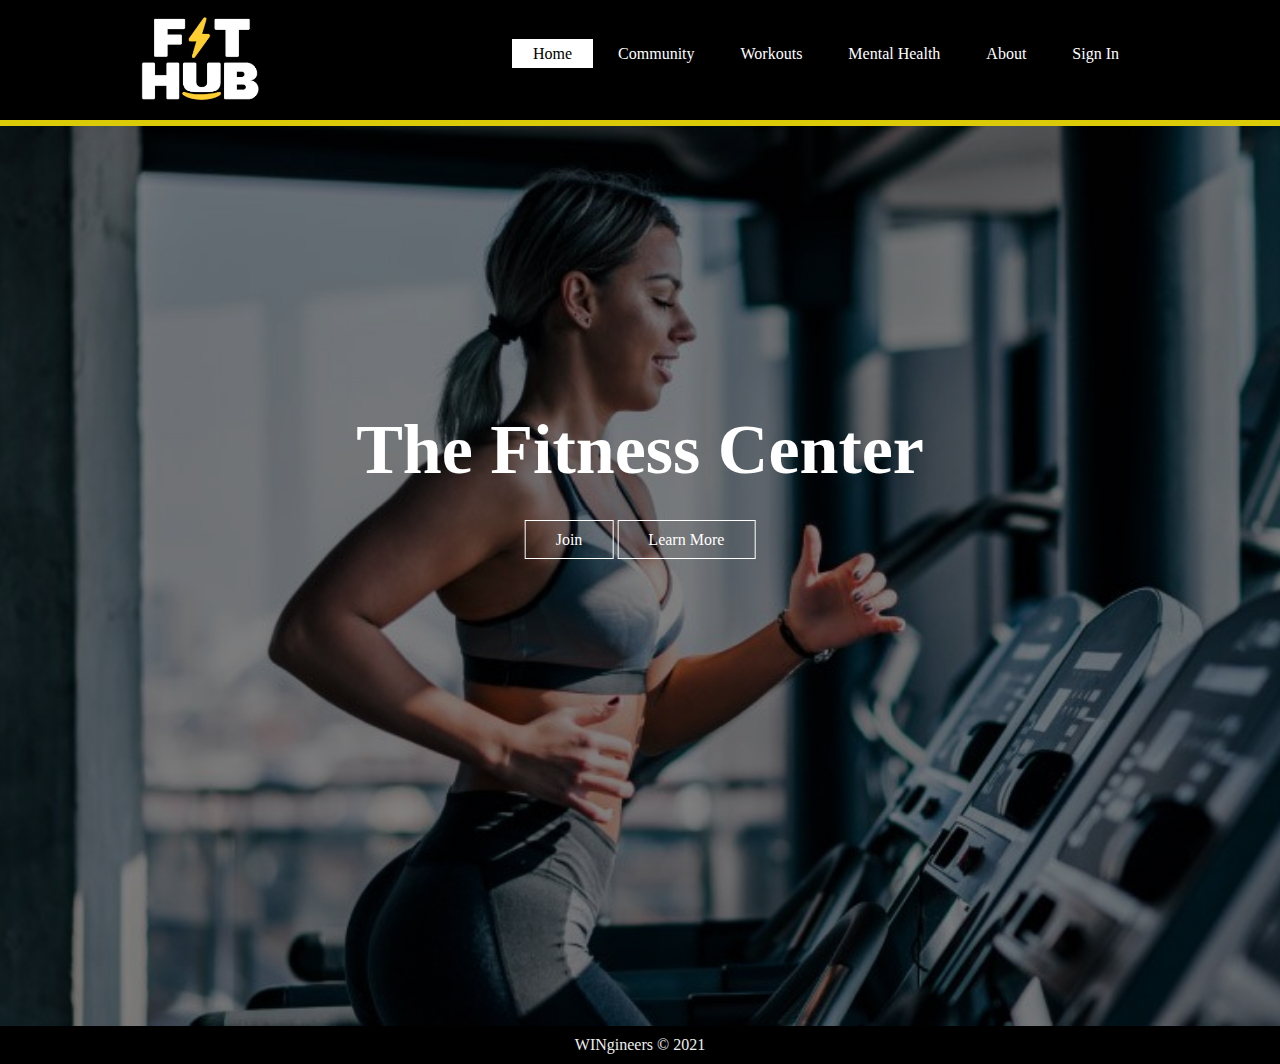
<file: index.html>
<!DOCTYPE html>
<html>
<head>
	<meta name="viewport" content="width=device-width, initial-scale=1">
	<title>FITHUB</title>
	<link rel="stylesheet" type="text/css" href="./css/style.css">
</head>
<body>
	<header>
		<div class="main">
			<div class="logo">
				<img src="./images/logo.png">
			</div>
			<ul>
				<li class="active"><a href="index.html">Home</a></li>
				<li><a href="community.html">Community</a></li>
				<li><a href="workout.html">Workouts</a></li>
				<li><a href="mentalhealth.html">Mental Health</a></li>
				<li><a href="about.html">About</a></li>
				<li><a href="signin.html">Sign In</a></li>
			</ul>
		</div>
		<div class="title">
			<h1>The Fitness Center</h1>
		</div>
	</header>

	<section class="bg">
		<div class="button">
			<a href="signup.html" class="btn">Join</a>
			<a href="about.html" class="btn">Learn More</a>
		</div>
	</section>

	<footer>
		<p>WINgineers &copy; 2021</p>	
	</footer>
	
</body>
</html>
</file>
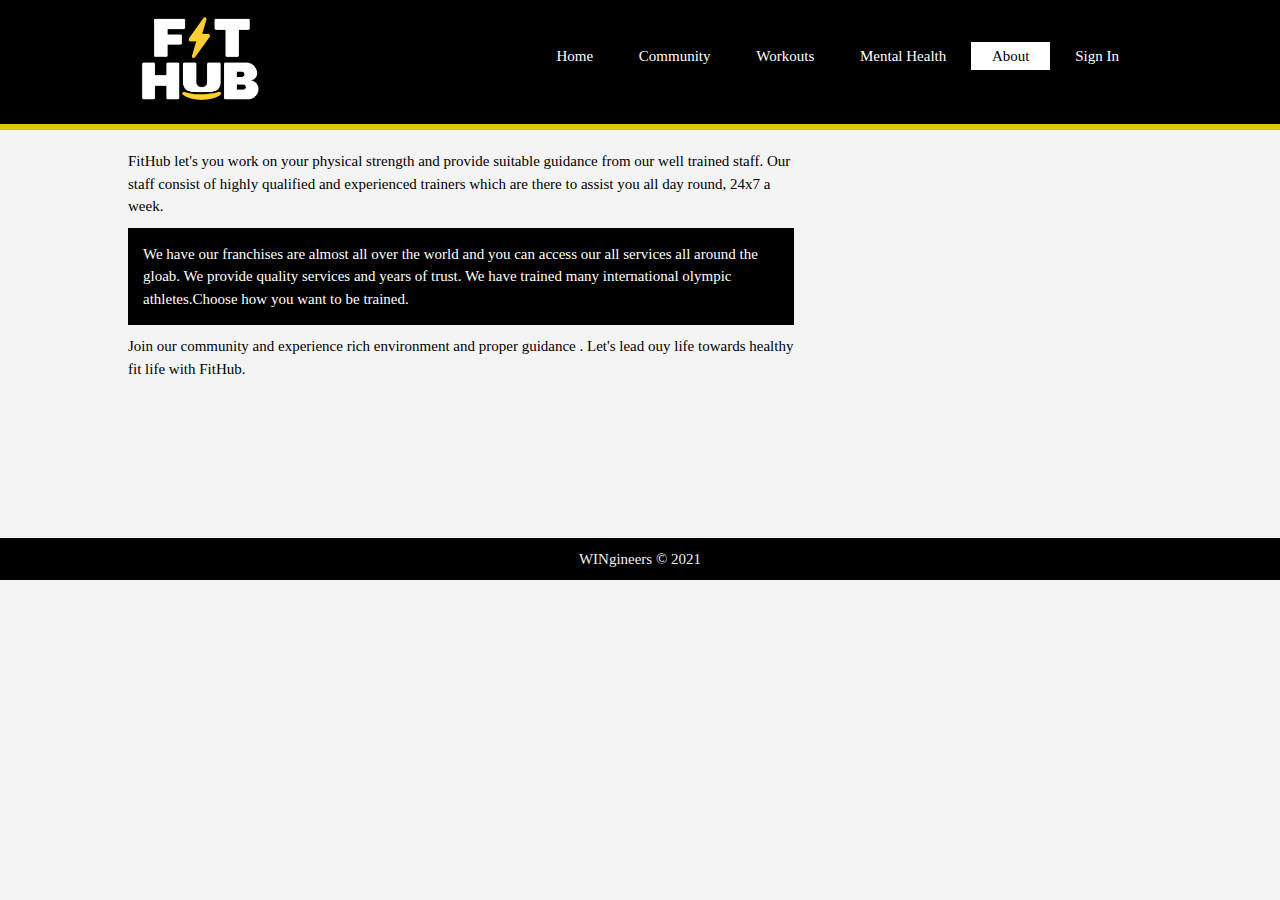
<file: about.html>
<!DOCTYPE html>
<html>
<head>
	<meta name="viewport" content="width=device-width, initial-scale=1">
	<title>FitHub | About</title>
	<link rel="stylesheet" type="text/css" href="./css/style2.css">
</head>
<body>
	<header>
		<div class="main">
			<div class="logo">
				<img src="./images/logo.png">
			</div>
			<ul>
				<li><a href="index.html">Home</a></li>
				<li><a href="community.html">Community</a></li>
				<li><a href="workout.html">Workouts</a></li>
				<li><a href="mentalhealth.html">Mental Health</a></li>
				<li class="active"><a href="about.html">About</a></li>
				<li><a href="signin.html">Sign In</a></li>
			</ul>
		</div>
	</header>

    <section id="main">
        <div class="container">
		<div class="content">
          <article id="main-col">
            <p>
				FitHub let's you work on your physical strength and provide suitable guidance from our well trained staff. Our staff consist of highly qualified and experienced trainers which are there to assist you all day round,
				24x7 a week.
				
            </p>
            <p class="dark">
                We have our franchises are almost all over the world and you can access our all services all around the gloab. We provide quality services and years of trust. We have trained many international olympic athletes.Choose how you want to be trained.
             </p>
			 <p>
 				Join our community and experience rich environment and proper guidance . Let's lead ouy life towards healthy fit life with FitHub.
			 </p>
          </article>
		  </div>
        </div>
    </section>
	  
	<br>
	<br>
	<br>
	<br>
	<br>
	<br>
	<br>
	
	<footer>
		<p>WINgineers &copy; 2021</p>	
	</footer>

</body>
</html>
</file>
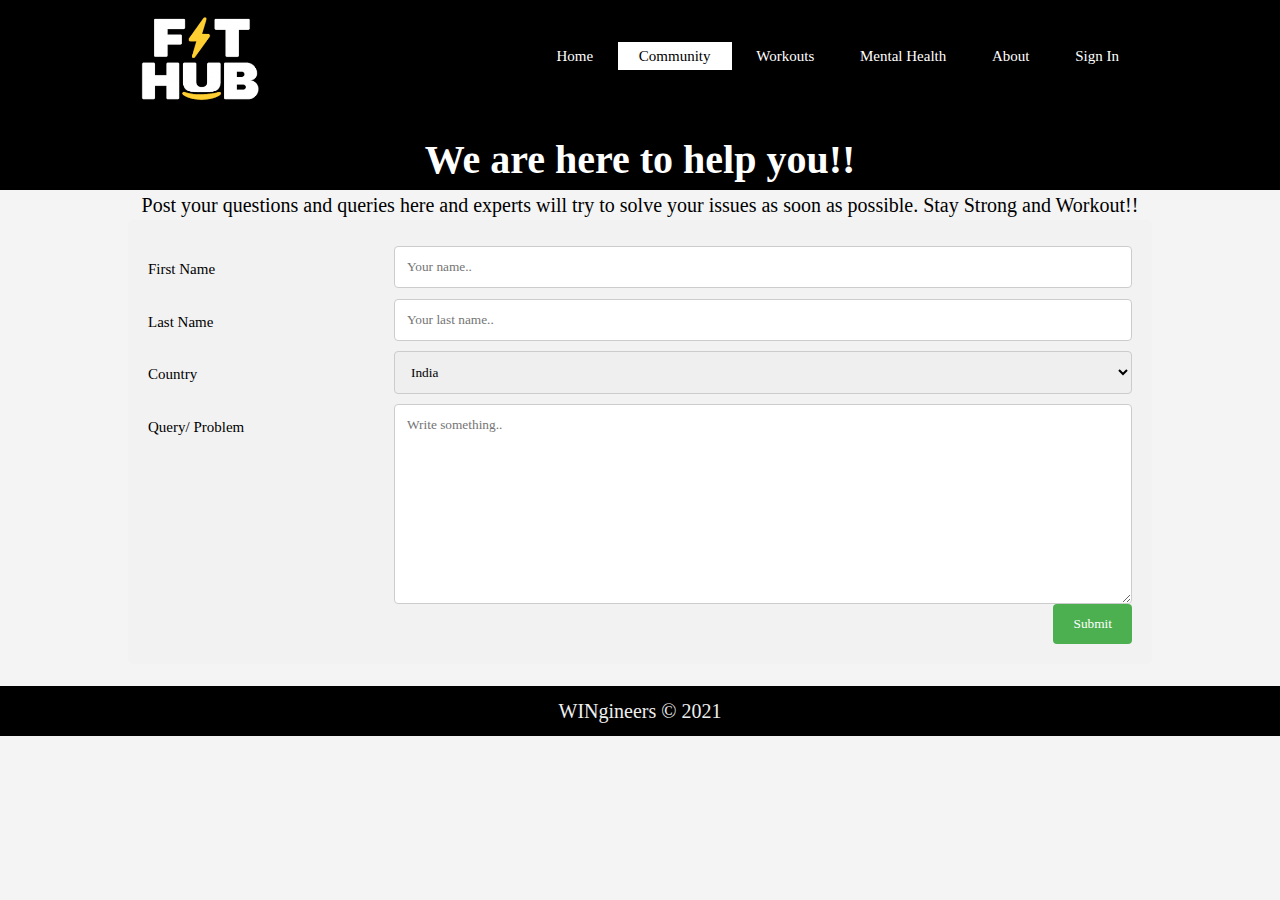
<file: community.html>
<html>
<head>
  <link rel="stylesheet" type="text/css" href="./css/style2.css">
<meta name="viewport" content="width=device-width, initial-scale=1">
<title>FitHub | Community</title>
<style>
* {
  box-sizing: border-box;
}

input[type=text], select, textarea {
  width: 100%;
  padding: 12px;
  border: 1px solid #ccc;
  border-radius: 4px;
  resize: vertical;
}

label {
  padding: 12px 12px 12px 0;
  display: inline-block;
}

input[type=submit] {
  background-color: #4CAF50;
  color: white;
  padding: 12px 20px;
  border: none;
  border-radius: 4px;
  cursor: pointer;
  float: right;
}

input[type=submit]:hover {
  background-color: #45a049;
}

.container {
  border-radius: 5px;
  background-color: #f2f2f2;
  padding: 20px;
}

h2{
  padding-top: 130px;
  text-align: center;
  font-size: 40px;
}

p{
  text-align: center;
  font-size: 20px;
}

.col-25 {
  float: left;
  width: 25%;
  margin-top: 6px;
}

.col-75 {
  float: left;
  width: 75%;
  margin-top: 6px;
}

.row:after {
  content: "";
  display: table;
  clear: both;
}

/* Responsive layout - when the screen is less than 600px wide, make the two columns stack on top of each other instead of next to each other */
@media screen and (max-width: 600px) {
  .col-25, .col-75, input[type=submit] {
    width: 100%;
    margin-top: 0;
  }
}
</style>
</head>
<body>
  <header>
		<div class="main">
			<div class="logo">
				<img src="./images/logo.png">
			</div>
			<ul>
				<li><a href="index.html">Home</a></li>
				<li class="active"><a href="community.html">Community</a></li>
				<li><a href="workout.html">Workouts</a></li>
        <li><a href="mentalhealth.html">Mental Health</a></li>
				<li><a href="about.html">About</a></li>
				<li><a href="signin.html">Sign In</a></li>
			</ul>
		</div>

<h2>We are here to help you!!</h2>
<p>Post your questions and queries here and experts will try to solve your issues as soon as possible. Stay Strong and Workout!!</p>

<div class="container">
  <form action="/action_page.php">
    <div class="row">
      <div class="col-25">
        <label for="fname">First Name</label>
      </div>
      <div class="col-75">
        <input type="text" id="fname" name="firstname" placeholder="Your name..">
      </div>
    </div>
    <div class="row">
      <div class="col-25">
        <label for="lname">Last Name</label>
      </div>
      <div class="col-75">
        <input type="text" id="lname" name="lastname" placeholder="Your last name..">
      </div>
    </div>
    <div class="row">
      <div class="col-25">
        <label for="country">Country</label>
      </div>
      <div class="col-75">
        <select id="country" name="country">
          <option value="india">India</option>
          <option value="australia">Australia</option>
          <option value="canada">Canada</option>
          <option value="usa">USA</option>
          
          <option value="brazil">Brazil</option>
        </select>
      </div>
    </div>
    <div class="row">
      <div class="col-25">
        <label for="Query">Query/ Problem</label>
      </div>
      <div class="col-75">
        <textarea id="subject" name="subject" placeholder="Write something.." style="height:200px"></textarea>
      </div>
    </div>
    <div class="row">
      <input type="submit" value="Submit">
    </div>
  </form>
</div>

<br>

<footer>
  <p>WINgineers &copy; 2021</p>	
</footer>

</body>
</html>
</file>
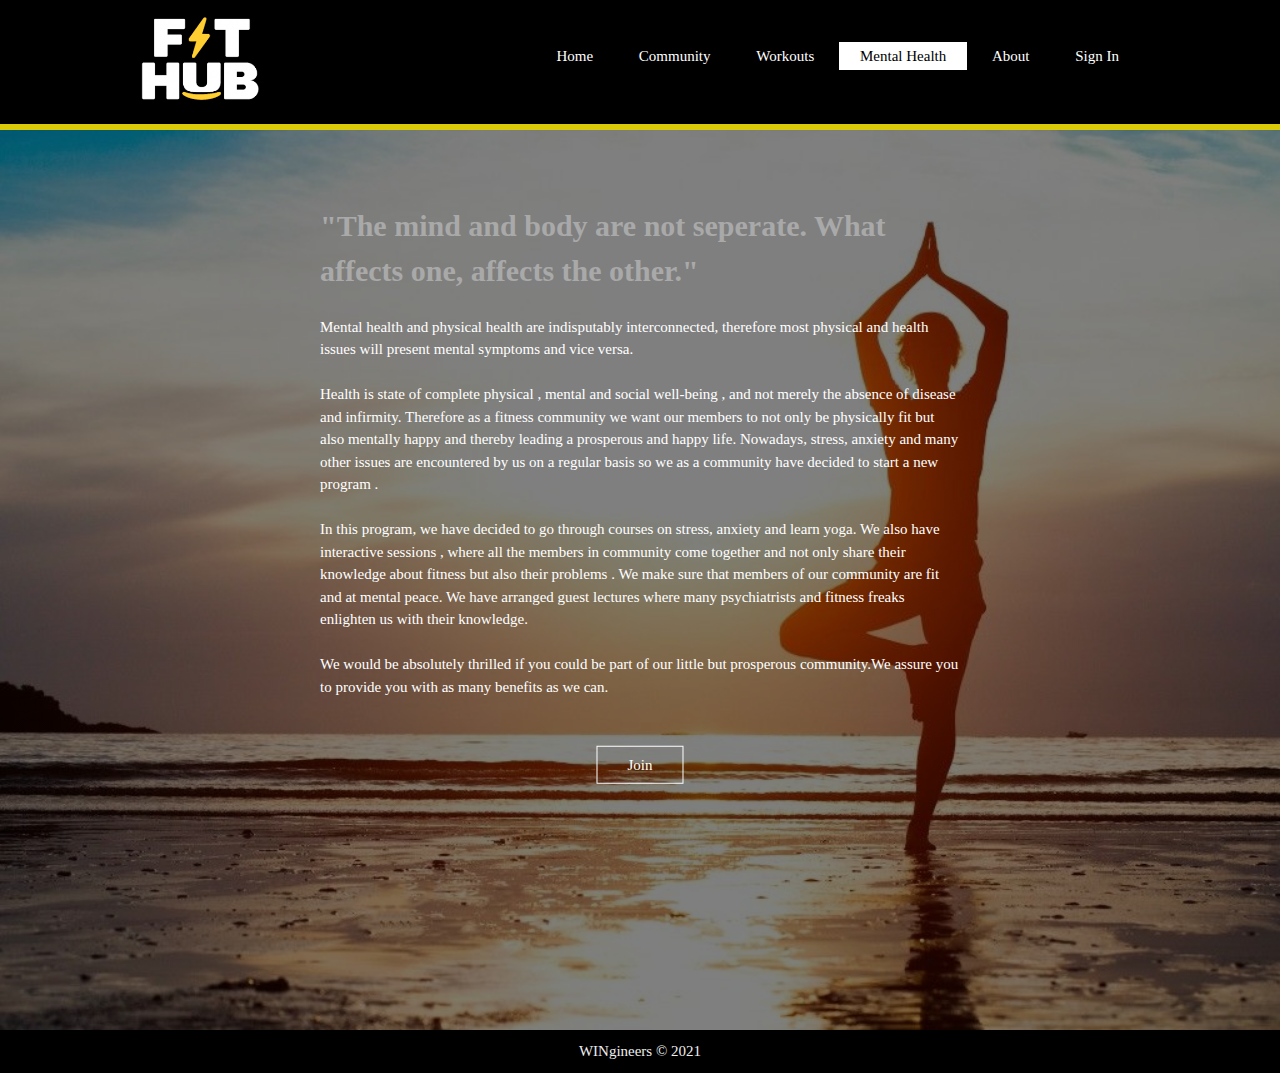
<file: mentalhealth.html>
<!DOCTYPE html>
<html lang="en">
<head>
    <meta charset="UTF-8">
    <meta http-equiv="X-UA-Compatible" content="IE=edge">
    <meta name="viewport" content="width=device-width, initial-scale=1.0">
    <title>FitHub | Mental Health</title>
    <link rel="stylesheet" href="./css/style2.css">
</head>

<style>
    .bg {
        background-image: linear-gradient(rgba(0, 0, 0, 0.5), rgba(0, 0, 0, 0.5)), url(./images/7.jpg);
        height: 100vh;
        background-size: cover;
        background-position: center;
    }

    .title {
        position: absolute;
        top: 50%;
        left: 50%;
        transform: translate(-50%, -50%);
        color: white;
    }

    .btn {
        border: 1px solid #fff;
        padding: 10px 30px;
        color: #fff;
        text-decoration: none;
    }

    .button {
        position: absolute;
        top: 85%;
        left: 50%;
        transform: translate(-50%, -50%);
    }
</style>

<body>
    <header>
		<div class="main">
			<div class="logo">
				<img src="./images/logo.png">
			</div>
			<ul>
				<li><a href="index.html">Home</a></li>
				<li><a href="community.html">Community</a></li>
				<li><a href="workout.html">Workouts</a></li>
                <li class="active"><a href="mentalhealth.html">Mental Health</a></li>
				<li><a href="about.html">About</a></li>
				<li><a href="signin.html">Sign In</a></li>
			</ul>
		</div>
		<div class="title">
			<h1>"The mind and body are not seperate. What affects one, affects the other."</h1>

            <br>

            <p>Mental health and physical health are indisputably interconnected, therefore most physical and health issues will present mental symptoms and vice versa.</p>

            <br>

            <p>Health is state of complete  physical , mental and social well-being , and not merely the absence of disease and infirmity. Therefore as a fitness community we want our members to not only be physically fit but also mentally happy and thereby leading a prosperous and happy life. Nowadays, stress, anxiety and many other issues are encountered by us on a regular basis so we as a  community  have decided to start a new program .</p>

            <br>

            <p>In this program, we have decided to go through courses on stress,  anxiety and learn yoga. We also have interactive sessions , where all the members in community come together and  not only share their knowledge about fitness but also their problems . We make sure that members of our community are fit and at mental peace. We have arranged guest lectures where  many psychiatrists and fitness freaks enlighten us with their knowledge.</p>

            <br>

            <p>We would be absolutely thrilled if you could be part of our little but prosperous community.We assure you to provide you with as many benefits as we can.</p>
		</div>
	</header>

    <section class="bg">
		<div class="button">
			<a href="signup.html" class="btn">Join</a>
		</div>
	</section>

    <footer>
		<p>WINgineers &copy; 2021</p>	
	</footer>

    
</body>
</html>
</file>
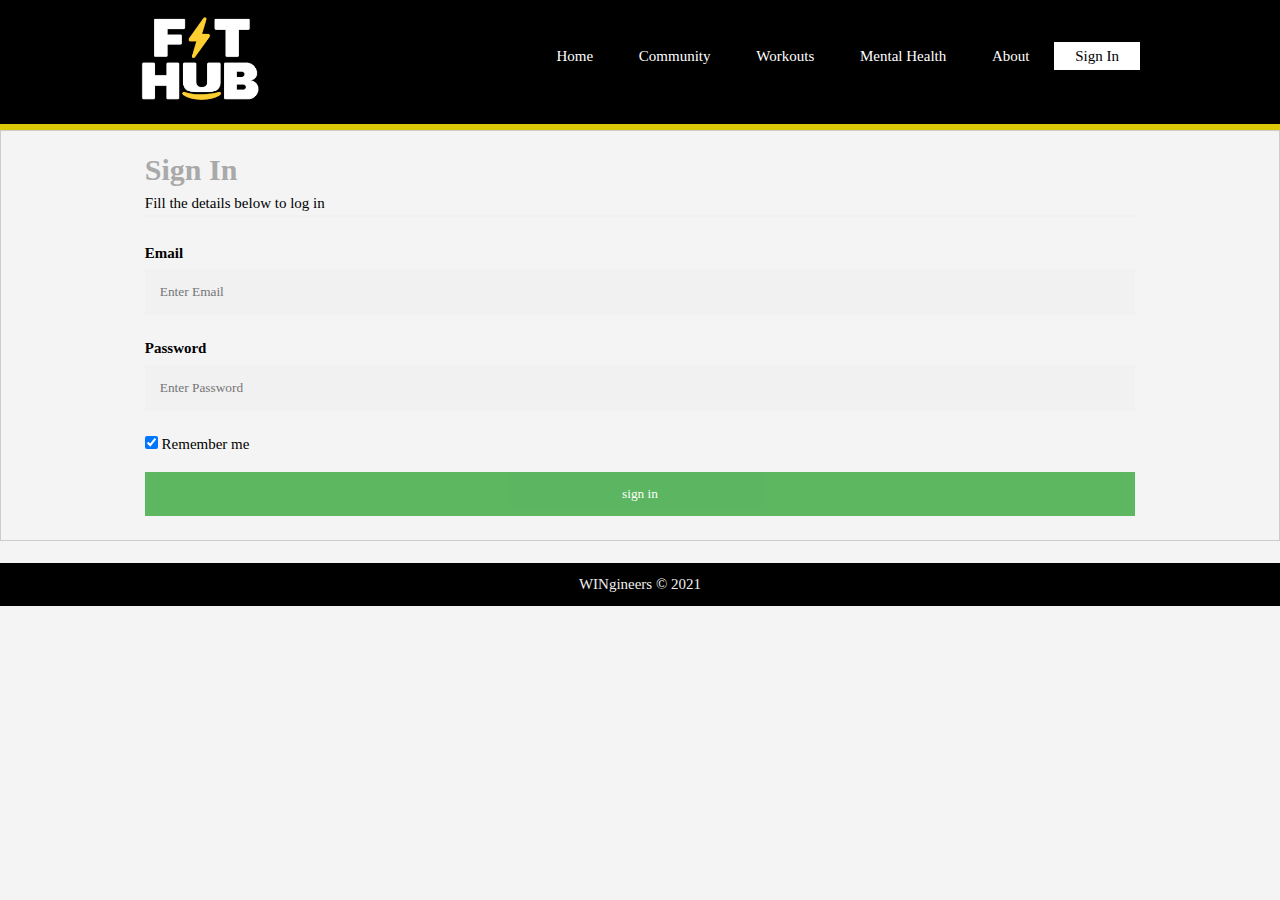
<file: signin.html>
<html>
  <head>
    <meta name="viewport" content="width=device-width, initial-scale=1">
	<title>FitHub | SignUp</title>
	<link rel="stylesheet" type="text/css" href="./css/style2.css">
  </head>

<style>
body {font-family: Arial, Helvetica, sans-serif;}
* {box-sizing: border-box}

input[type=text], input[type=password] {
  width: 100%;
  padding: 15px;
  margin: 5px 0 22px 0;
  display: inline-block;
  border: none;
  background: #f1f1f1;
}

input[type=text]:focus, input[type=password]:focus {
  background-color: #ddd;
  outline: none;
}

hr {
  border: 1px solid #f1f1f1;
  margin-bottom: 25px;
}

button {
  background-color: #4CAF50;
  color: white;
  padding: 14px 20px;
  margin: 8px 0;
  border: none;
  cursor: pointer;
  width: 100%;
  opacity: 0.9;
}

button:hover {
  opacity:1;
}

.cancelbtn {
  padding: 14px 20px;
  background-color: #f44336;
}

.cancelbtn, .signupbtn {
  float: left;
  width: 50%;
}

.container {
  padding: 16px;
}

.clearfix::after {
  content: "";
  clear: both;
  display: table;
}

@media screen and (max-width: 300px) {
  .cancelbtn, .signupbtn {
     width: 100%;
  }
}
</style>

<body>

  <header>
    <div class="main">
      <div class="logo">
        <img src="./images/logo.png">
      </div>
      <ul>
        <li><a href="index.html">Home</a></li>
        <li><a href="community.html">Community</a></li>
        <li><a href="workout.html">Workouts</a></li>
        <li><a href="mentalhealth.html">Mental Health</a></li>
        <li><a href="about.html">About</a></li>
        <li class="active"><a href="signin.html">Sign In</a></li>
      </ul>
    </div>
  </header>
  
<form action="/action_page.php" style="border:1px solid #ccc">
  <div class="container">
    <h1>Sign In</h1>
    <p>Fill the details below to log in</p>
    <hr>

    <label for="email"><b>Email</b></label>
    <input type="text" placeholder="Enter Email" name="email" required>

    <label for="psw"><b>Password</b></label>
    <input type="password" placeholder="Enter Password" name="psw" required>

    <label>
      <input type="checkbox" checked="checked" name="remember" style="margin-bottom:15px"> Remember me
    </label>
    
    <div class="clearfix">
      <button type="submit" class="loginbtn">sign in</button>
    </div>
  </div>
</form>

<br>

<footer>
  <p>WINgineers &copy; 2021</p>	
</footer>

</body>
</html>
</file>
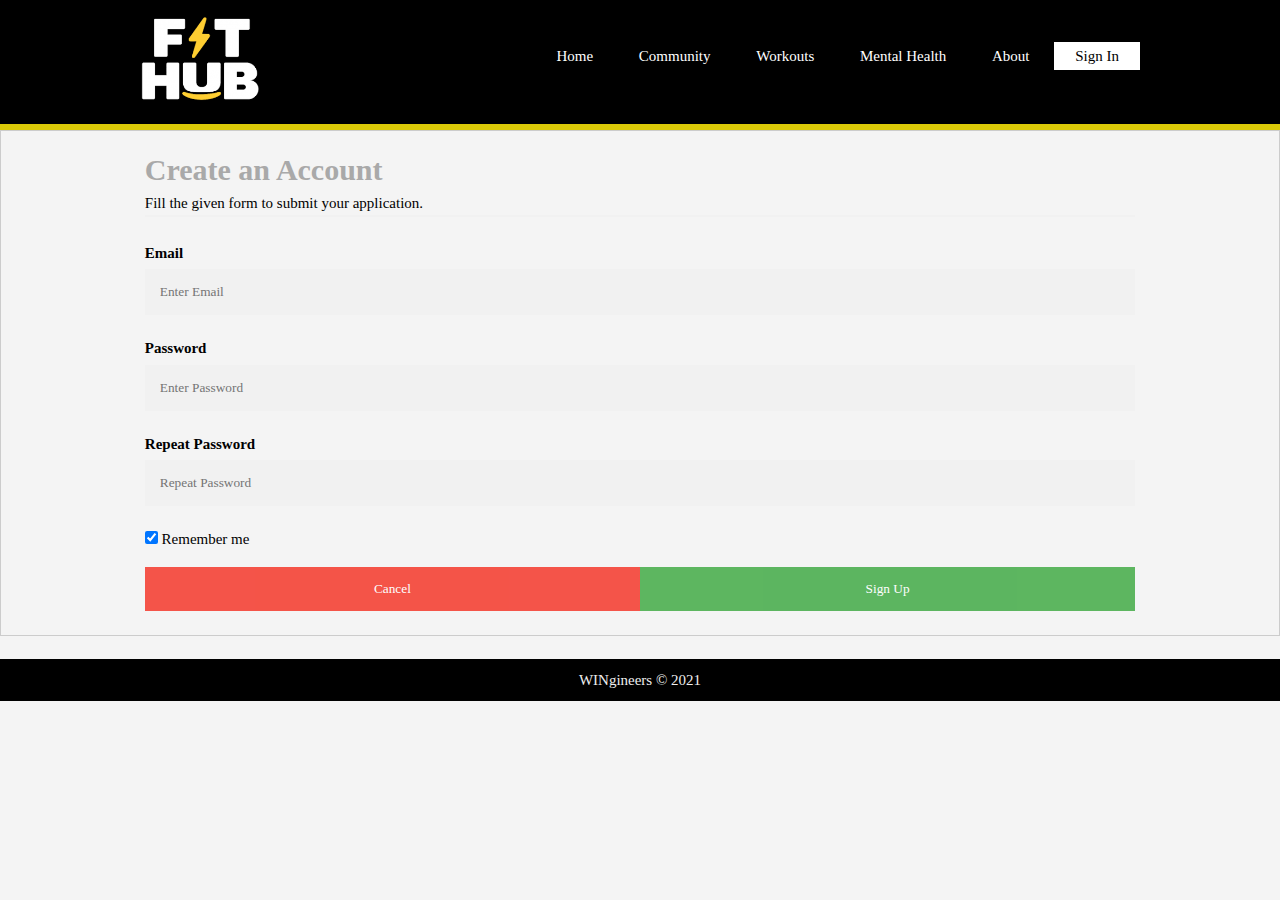
<file: signup.html>
<html>
  <head>
    <meta name="viewport" content="width=device-width, initial-scale=1">
	<title>FitHub | SignUp</title>
	<link rel="stylesheet" type="text/css" href="./css/style2.css">
  </head>

<style>
body {font-family: Arial, Helvetica, sans-serif;}
* {box-sizing: border-box}

input[type=text], input[type=password] {
  width: 100%;
  padding: 15px;
  margin: 5px 0 22px 0;
  display: inline-block;
  border: none;
  background: #f1f1f1;
}

input[type=text]:focus, input[type=password]:focus {
  background-color: #ddd;
  outline: none;
}

hr {
  border: 1px solid #f1f1f1;
  margin-bottom: 25px;
}

button {
  background-color: #4CAF50;
  color: white;
  padding: 14px 20px;
  margin: 8px 0;
  border: none;
  cursor: pointer;
  width: 100%;
  opacity: 0.9;
}

button:hover {
  opacity:1;
}

.cancelbtn {
  padding: 14px 20px;
  background-color: #f44336;
}

.cancelbtn, .signupbtn {
  float: left;
  width: 50%;
}

.container {
  padding: 16px;
}

.clearfix::after {
  content: "";
  clear: both;
  display: table;
}

@media screen and (max-width: 300px) {
  .cancelbtn, .signupbtn {
     width: 100%;
  }
}
</style>
<header>
  <div class="main">
    <div class="logo">
      <img src="./images/logo.png">
    </div>
    <ul>
      <li><a href="index.html">Home</a></li>
      <li><a href="community.html">Community</a></li>
      <li><a href="workout.html">Workouts</a></li>
      <li><a href="mentalhealth.html">Mental Health</a></li>
      <li><a href="about.html">About</a></li>
      <li class="active"><a href="signup.html">Sign In</a></li>
    </ul>
  </div>
</header>

<body>
<form action="/action_page.php" style="border:1px solid #ccc">
  <div class="container">
    <h1>Create an Account</h1>
    <p>Fill the given form to submit your application.</p>
    <hr>

    <label for="email"><b>Email</b></label>
    <input type="text" placeholder="Enter Email" name="email" required>

    <label for="psw"><b>Password</b></label>
    <input type="password" placeholder="Enter Password" name="psw" required>

    <label for="psw-repeat"><b>Repeat Password</b></label>
    <input type="password" placeholder="Repeat Password" name="psw-repeat" required>
    
    <label>
      <input type="checkbox" checked="checked" name="remember" style="margin-bottom:15px"> Remember me
    </label>
    
    <div class="clearfix">
      <button type="button" class="cancelbtn">Cancel</button>
      <button type="submit" class="signupbtn">Sign Up</button>
    </div>
  </div>
</form>

<br>

<footer>
  <p>WINgineers &copy; 2021</p>	
</footer>

</body>
</html>
</file>
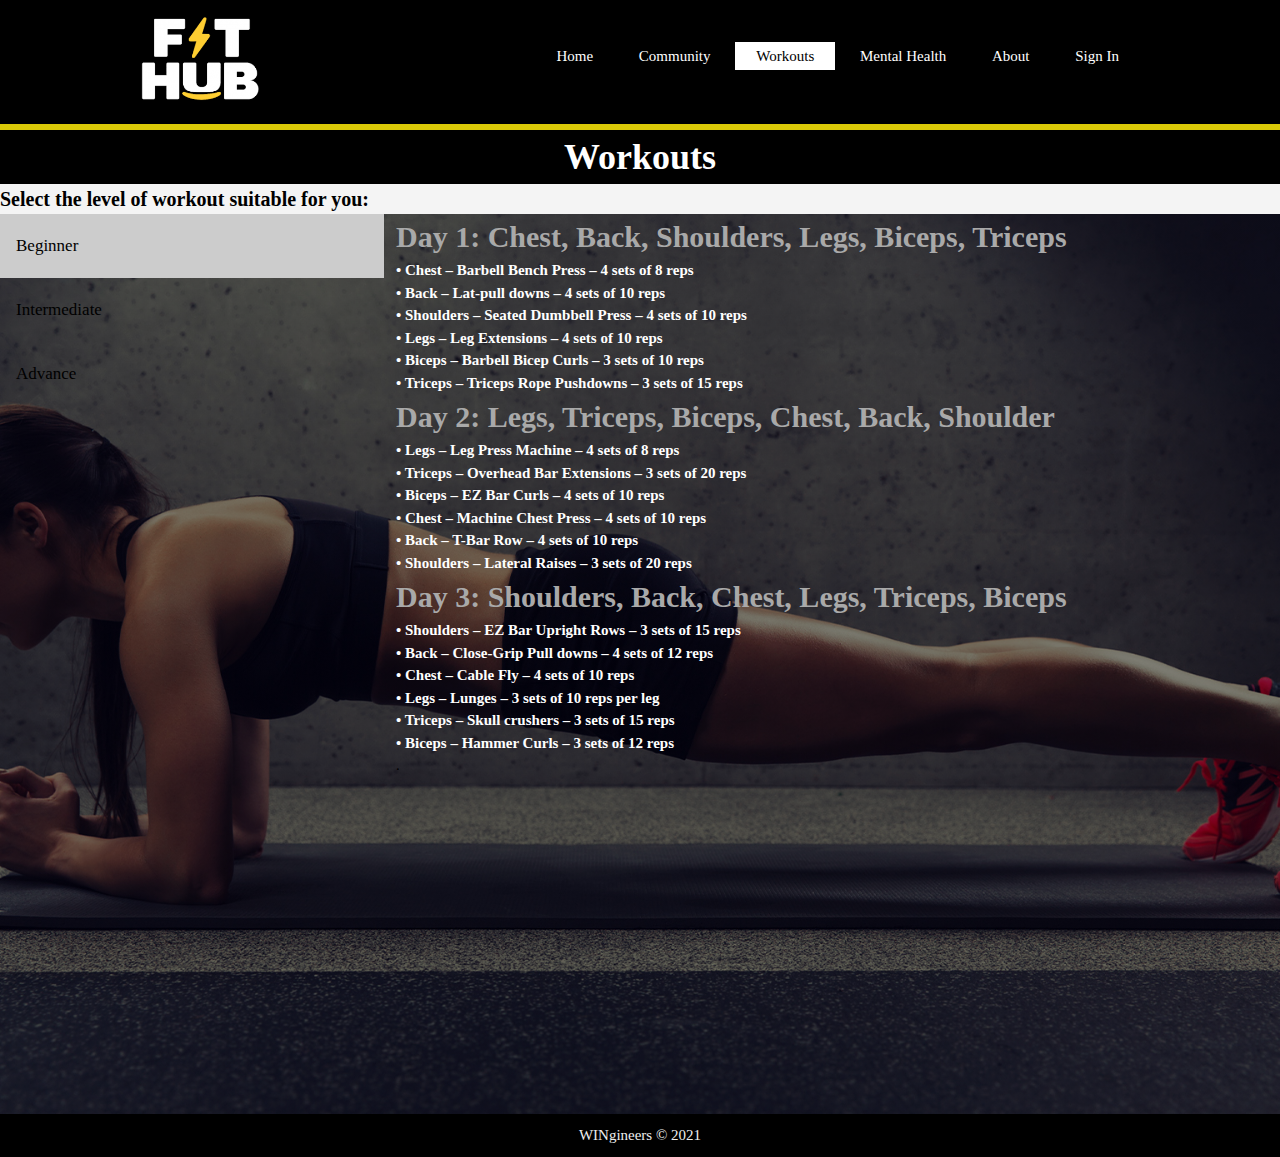
<file: workout.html>
<!DOCTYPE html>
<html lang="en">
<head>
    <meta charset="UTF-8">
    <meta http-equiv="X-UA-Compatible" content="IE=edge">
    <meta name="viewport" content="width=device-width, initial-scale=1.0">
    <title>FitHub | Workouts</title>
    <link rel="stylesheet" href="./css/style2.css">
</head>
<style>
    .bg {
        background-image: linear-gradient(rgba(0, 0, 0, 0.5), rgba(0, 0, 0, 0.5)),
    url(./images/5.jpg);
    height: 100vh;
  background-size: cover;
  background-position: center;
    }
</style>
<body>
    <header>
		<div class="main">
			<div class="logo">
				<img src="./images/logo.png">
			</div>
			<ul>
				<li><a href="index.html">Home</a></li>
				<li><a href="community.html">Community</a></li>
				<li  class="active"><a href="workout.html">Workouts</a></li>
        <li><a href="mentalhealth.html">Mental Health</a></li>
				<li><a href="about.html">About</a></li>
				<li><a href="signin.html">Sign In</a></li>
			</ul>
		</div>
	</header>

<meta name="viewport" content="width=device-width, initial-scale=1">
<h2>Workouts</h2>
<h6>Select the level of workout suitable for you:</h6>

<div class="tab">
  <button class="tablinks" onclick="openCity(event, 'Beginner')" id="defaultOpen">Beginner</button>
  <button class="tablinks" onclick="openCity(event, 'Intermediate')">Intermediate</button>
  <button class="tablinks" onclick="openCity(event, 'Advance')">Advance</button>
</div>

<div id="Beginner" class="tabcontent">
   <p><h1>Day 1: Chest, Back, Shoulders, Legs, Biceps, Triceps</h1>
    <h4>• Chest – Barbell Bench Press – 4 sets of 8 reps</h4>
    <h4>• Back – Lat-pull downs – 4 sets of 10 reps</h4>
    <h4>• Shoulders – Seated Dumbbell Press – 4 sets of 10 reps</h4>
    <h4>• Legs – Leg Extensions – 4 sets of 10 reps</h4>
    <h4>• Biceps – Barbell Bicep Curls – 3 sets of 10 reps</h4>
    <h4>• Triceps – Triceps Rope Pushdowns – 3 sets of 15 reps</h4>

    <h1>Day 2: Legs, Triceps, Biceps, Chest, Back, Shoulder</h1>
    <h4>• Legs – Leg Press Machine – 4 sets of 8 reps</h4>
    <h4>• Triceps – Overhead Bar Extensions – 3 sets of 20 reps</h4>
    <h4>• Biceps – EZ Bar Curls – 4 sets of 10 reps</h4>
    <h4>• Chest – Machine Chest Press – 4 sets of 10 reps</h4>
    <h4>• Back – T-Bar Row – 4 sets of 10 reps</h4>
    <h4>• Shoulders – Lateral Raises – 3 sets of 20 reps</h4>

    <h1>Day 3: Shoulders, Back, Chest, Legs, Triceps, Biceps</h1>
    <h4>• Shoulders – EZ Bar Upright Rows – 3 sets of 15 reps</h4>
    <h4>• Back – Close-Grip Pull downs – 4 sets of 12 reps</h4>
    <h4>• Chest – Cable Fly – 4 sets of 10 reps</h4>
    <h4>• Legs – Lunges – 3 sets of 10 reps per leg</h4>
    <h4>• Triceps – Skull crushers – 3 sets of 15 reps</h4>
    <h4>• Biceps – Hammer Curls – 3 sets of 12 reps</h4>.</p>
</div>

<div id="Intermediate" class="tabcontent">
  <p><h1>Day 1: Chest, Shoulders and Triceps</h1>
    <h4>• Dumbbell Bench Press – 3 sets of 10, 10, 8 (adding weight) reps</h4>
    <h4>• Incline Dumbbell Bench Press – 3 sets of 10 reps</h4>
    <h4>• Chest Dip – 3 sets of MAX reps</h4>
    <h4>• Skull crushers – 3 sets of 8-10 Reps</h4>
    <h4>• One Arm Dumbbell Extension – 3 sets of 10 reps</h4>
    <h4>• Tricep Extension – 3 sets of 10 reps</h4> 
    <h4>• Barbell Front Raise – 4 sets of 12 reps</h4> 
    <h4>• Dumbbell Lateral Raise – 4 sets of 15, 12, 8, 8 (adding weight) reps</h4> 
    <h1>Day 2: Back and Biceps</h1>
    <h4>• Wide Grip Pull Up 3 sets of MAX reps</h4> 
    <h4>• Lat Pull Down – 3 sets of 10 reps</h4> 
    <h4>• Straight Arm Lat Pull Down – 3 sets of 10 reps</h4> 
    <h4>• Machine Reverse Fly – 3 sets of 10 reps</h4> 
    <h4>• Upright Row – 3 sets of 8-10 reps</h4> 
    <h4>• Standing Barbell Curl – 3 sets of 8-10 reps</h4> 
    <h4>• Preacher Curl – 3 sets of 10 reps</h4> 
    <h4>• Incline Dumbbell Curl – 3 sets of 10 reps</h4> 
    <h1>Day 3: Legs</h1> 
    <h4>• Squat – 4 sets of 10,10,8,8 reps</h4> 
    <h4>• Dumbbell Lunge – 3 sets of 8 on each leg</h4> 
    <h4>• 45 Degree Leg Press – 3 sets of 12 reps</h4> 
    <h4>• Leg Curl – 3 sets of 15 reps</h4> 
    <h4>• Leg Extension – 3 sets of 15 reps</h4> 
    <h4>• Standing Calf Raise – 5 sets of 10,8,8,8,6 (heavy)reps</h4> 
    <h4>• Seated Calf Raise – 5 sets of 15 (light) reps</h4> 
    <h1>Day 4:  Shoulders, chest, and Triceps</h1> 
    <h4>• Barbell Bench Press – 3 sets of 10, 10, 8 reps</h4> 
    <h4>• Dumbbell Flys – 3 sets of 10 reps</h4> 
    <h4>• Cable Crossovers – 3 sets of 10 reps</h4> 
    <h4>• Close Grip Bench Press – 4 sets of 10, 10, 8, 6 reps</h4> 
    <h4>• Lying Dumbbell Extension – 3 sets of 10 reps</h4> 
    <h4>• Triceps Kickback – 3 sets of 10 reps</h4> 
    <h4>• Seated Dumbbell Press – 4 sets of 10, 10, 8, 8 reps</h4> 
    <h4>• One Arm Cable Lateral Raise – 3 sets of 12 reps</h4> 
    <h1>Day 5: Back and Bisep</h1> 
    <h4>• Seated Row – 4 sets of 10 reps</h4> 
    <h4>• Bent Over Barbell Row – 3 sets of 10 reps</h4> 
    <h4>• Bent Over Row – 3 sets of 12 reps</h4> 
    <h4>• Smith Machine Upright Row – 3 sets of 8-10 reps</h4> 
    <h4>• Cable Curl – 4 sets of 8-10 reps</h4> 
    <h4>• Concentration Curl – 3 sets of 10 reps</h4> 
    <h4>• Reverse Barbell Curl – 3 sets of 10 reps</h4> </p> 
</div>

<div id="Advance" class="tabcontent">
   <p><h1>Day 1: Chest & Back</h1>
    <h4>• Barbell Bench Press – work up to a 5 rep max for the day</h4> 
    <h4>• Incline Dumbbell Press – 3 sets of 6-8 reps</h4> 
    <h4>• Dips – 3 sets of 6-10 reps</h4> 
    <h4>• Pullups – 3 sets of 5-8 reps</h4> 
    <h4>• Pendlay Rows – 3 sets of 6-10 reps</h4> 
    <h4>• Pull downs – 3 sets of 6-10 reps</h4> 
    <h1>Day 2: Legs</h1> 
    <h4>• Squats: work up to a 5 rep max for the day</h4> 
    <h4>• Leg Press – 3 sets of 6-10 reps</h4> 
    <h4>• Stiff-Legged Deadlift – 5 sets of 5 reps</h4> 
    <h4>• Hamstring Curls – 3 sets of 6-8 reps</h4>
    <h4>• Calf-Raise – 5 sets of 10 reps</h4>
    <h1>Day 3: Shoulders & Arms</h1>
    <h4>• Military Press or Dumbbell Press – 3 sets of 6-8</h4>
    <h4>• Lateral Raises – 5 sets of 10 reps</h4>
    <h4>• Barbell Curls – 5 sets of 6-10 reps</h4>
    <h4>• Dumbbell Curls – 3 sets of 6-10 reps</h4>
    <h1>Day 4: Rest</h1>
    <h4>It’s your rest day. Rest your muscle to prepare for the next round of training.</h4>
    <h1>Day 5: Chest, Shoulders, & Triceps</h1>
    <h4>• Flat Dumbbell Press – 5 sets of 20-6 (Pyramiding) reps</h4>
    <h4>• Incline Dumbbell Press – 3 sets of 6-10 reps</h4>
    <h4>• Hammer Strength Press – 3 sets of 10 reps</h4>
    <h4>• Cable Flys – 3 sets of 12-15 reps</h4>
    <h4>• Lateral Raises – 5 sets of 15-20 reps</h4>
    <h4>• Reverse-Grip Pull-Downs – 5 sets of 15-20 reps</h4>
    <h1>Day 6: Back & Biceps</h1>
    <h4>• Barbell Rows – 5 sets of 20-8 (Pyramiding) reps</h4> 
    <h4>• Barbell Shrugs – 3 sets of 15-20 reps</h4>
    <h4>• Rack Deadlifts – 3 sets of 10-12 reps</h4> 
    <h4>• Pullups – 3 sets of 6-10 reps</h4>
    <h4>• Pull downs – 3 sets of 6-10 reps</h4> 
    <h1>Day 7: Legs</h1>
    <h4>• Front Squats – 5 sets of 20-8 (Pyramiding) reps</h4> 
    <h4>• Leg Extensions – 5 sets of 10 reps</h4>
    <h4>• Leg Extensions – 5 sets of 10 reps</h4> 
    <h4>• Seated Calf Raise – 5 sets of 6-10 reps</h4>
    <h4>• Standing Calf Raise – 3 sets of 8-12 reps</h4> </p>
</div>

<script>
function openCity(evt, cityName) {
  var i, tabcontent, tablinks;
  tabcontent = document.getElementsByClassName("tabcontent");
  for (i = 0; i < tabcontent.length; i++) {
    tabcontent[i].style.display = "none";
  }
  tablinks = document.getElementsByClassName("tablinks");
  for (i = 0; i < tablinks.length; i++) {
    tablinks[i].className = tablinks[i].className.replace(" active", "");
  }
  document.getElementById(cityName).style.display = "block";
  evt.currentTarget.className += " active";
}

document.getElementById("defaultOpen").click();
</script>


    <section class="bg"></section>
    
    <footer>
		<p>WINgineers &copy; 2021</p>	
	</footer>
    
</body>
</html>
</file>
<file: css/style.css>
* {
  margin: 0;
  padding: 0;
  font-family: Century Gothic;
}

header {
  background-color: black;
  height: 120px;
  background-size: cover;
  background-position: center;
  border-bottom: #dbca08 6px solid;
}

ul {
  padding-top: 20px;
  float: right;
  list-style-type: none;
  margin-top: 25px;
}

ul li {
  display: inline-block;
}

ul li a {
  text-decoration: none;
  color: #fff;
  padding: 5px 20px;
  border: 1px solid transparent;
  transition: 0.8s ease;
}

ul li a:hover {
  background-color: #fff;
  color: #000;
}

ul li.active a {
  background-color: #fff;
  color: #000;
}
.logo img {
  float: left;
  width: 120px;
  height: auto;
}

.main {
  max-width: 1000px;
  margin: auto;
}

.title {
  position: absolute;
  top: 50%;
  left: 50%;
  transform: translate(-50%, -50%);
}

.title h1 {
  color: #fff;
  font-size: 70px;
}

.button {
  position: absolute;
  top: 60%;
  left: 50%;
  transform: translate(-50%, -50%);
}

.btn {
  border: 1px solid #fff;
  padding: 10px 30px;
  color: #fff;
  text-decoration: none;
}
.button {
  position: absolute;
  top: 60%;
  left: 50%;
  transform: translate(-50%, -50%);
}

.accordion {
  background-color: #eee;
  color: #444;
  cursor: pointer;
  padding: 18px;
  width: 100%;
  border: none;
  text-align: left;
  outline: none;
  font-size: 15px;
  transition: 0.4s;
}

.bg {
  background-image: linear-gradient(rgba(0, 0, 0, 0.5), rgba(0, 0, 0, 0.5)),
    url(../images/1.jpg);
  height: 100vh;
  background-size: cover;
  background-position: center;
}

footer {
  background-color: #000;
  text-align: center;
  color: #eee;
  padding-bottom: 10px;
  padding-top: 10px;
}
</file>
<file: css/style2.css>
* {
  margin: 0;
  padding: 0;
  font-family: Century Gothic;
}

body {
  font: 15px/1.5 Arial, Helvetica, sans-serif;
  padding: 0;
  margin: 0;
  background-color: #f4f4f4;
}

.container {
  width: 80%;
  margin: auto;
  overflow: hidden;
}

header {
  background-color: black;
  height: 130px;
  background-size: cover;
  background-position: center;
  border-bottom: #dbca08 6px solid;
}

ul {
  padding-top: 20px;
  float: right;
  list-style-type: none;
  margin-top: 25px;
}

ul li {
  display: inline-block;
}

ul li a {
  text-decoration: none;
  color: #fff;
  padding: 5px 20px;
  border: 1px solid transparent;
  transition: 0.8s ease;
}

ul li a:hover {
  background-color: #fff;
  color: #000;
}

ul li.active a {
  background-color: #fff;
  color: #000;
}
.logo img {
  float: left;
  width: 120px;
  height: auto;
}

.main {
  max-width: 1000px;
  margin: auto;
}

article#main-col {
  padding-top: 20px;
  width: 65%;
}

.dark {
  padding: 15px;
  background: #000;
  color: #ffffff;
  margin-top: 10px;
  margin-bottom: 10px;
}

footer {
  background-color: #000;
  text-align: center;
  color: #eee;
  padding-bottom: 10px;
  padding-top: 10px;
}

* {box-sizing: border-box}
body {font-family: "Lato", sans-serif;}

h1{
  color: darkgrey;
}

h2{
  text-align: center;
  font-size: 36px;
  background-color: #000000;
  color: #fff;
  padding: none;
}

h4{
  color: #fff;
}
h6{
  font-size: 20px;
  background-color: transparent;
}

/* Style the tab */
.tab {
  float: left;
  border: none;
  background-color: transparent;
  width: 30%;
  height: 300px;
}

/* Style the buttons inside the tab */
.tab button {
  display: block;
  background-color: transparent;
  color: black;
  padding: 22px 16px;
  width: 100%;
  border: none;
  outline: none;
  text-align: left;
  cursor: pointer;
  transition: 0.3s;
  font-size: 17px;
}

/* Change background color of buttons on hover */
.tab button:hover {
  background-color: #ddd;
}

/* Create an active/current "tab button" class */
.tab button.active {
  background-color: #ccc;
}

/* Style the tab content */
.tabcontent {
  float: left;
  padding: 0px 12px;
  border: none;
  width: 70%;
  border-left: none;
  height: 300px;
}
</file>
